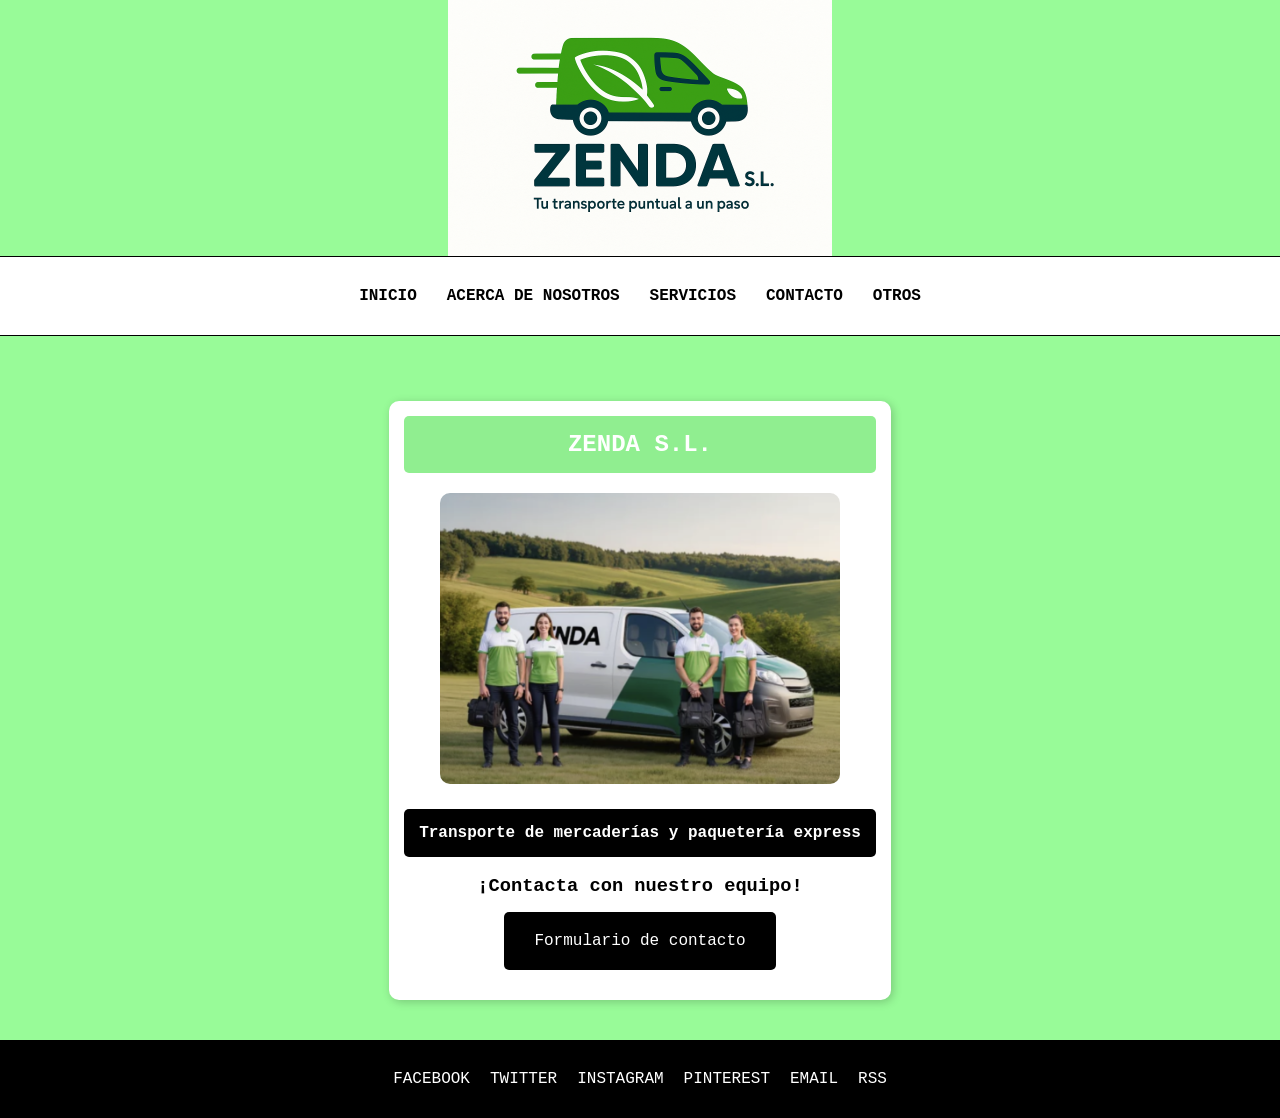
<file: ProyectoWebTransporte-main/index.html>
<!DOCTYPE html>
<html lang="es">

<head>
    <meta charset="UTF-8">
    <meta name="author" content="Juan Ramón Acosta González">
    <meta name="description" content="PROYECTO WEB DE TRANSPORTE 'RAPIDSERVICE'">
    <title>ZENDA S.L.</title>
    <link rel="stylesheet" href="css/main.css">
</head>

<body>
    <header>
        <img class="fotoHeader" src=imagenes/logo.png alt="Logo de TransportAcosta">
        <nav>
            <ul>
                <li><a href="/index.html">INICIO</a></li>
                <li><a href="acerca/acerca.html">ACERCA DE NOSOTROS</a></li>
                <li><a href="servicios/servicios.html">SERVICIOS</a></li>
                <li><a href="contacto/contacto.html">CONTACTO</a></li>
                <li><a href="#">OTROS</a></li>
            </ul>
        </nav>
    </header>

    <main>
        <section class="mainSection">   
            <article>
                <h2>ZENDA S.L.</h2>
                <img src=imagenes/equipo.png alt="Imagen de transporte">
                <p><strong>Transporte de mercaderías y paquetería express</strong></p>
                <br>
                <div class="blog">
                    <h3>¡Contacta con nuestro equipo!</h3>
                </div>
                <button class="apuntame">
                    <a href=contacto/contacto.html>Formulario de contacto</a>
                </button>
            </article>
        </section>
    </main>

    <footer>
        <ul>
            <li><a href="https://es-es.facebook.com">FACEBOOK</a></li>
            <li><a href="https://twitter.com">TWITTER</a></li>
            <li><a href="https://www.instagram.com/">INSTAGRAM</a></li>
            <li><a href="https://pinterest.com">PINTEREST</a></li>
            <li><a href="https://www.gmail.com">EMAIL</a></li>
            <li><a href="https://rss.com/es/">RSS</a></li>
        </ul>
    </footer>    
</body>
</html>
</file>
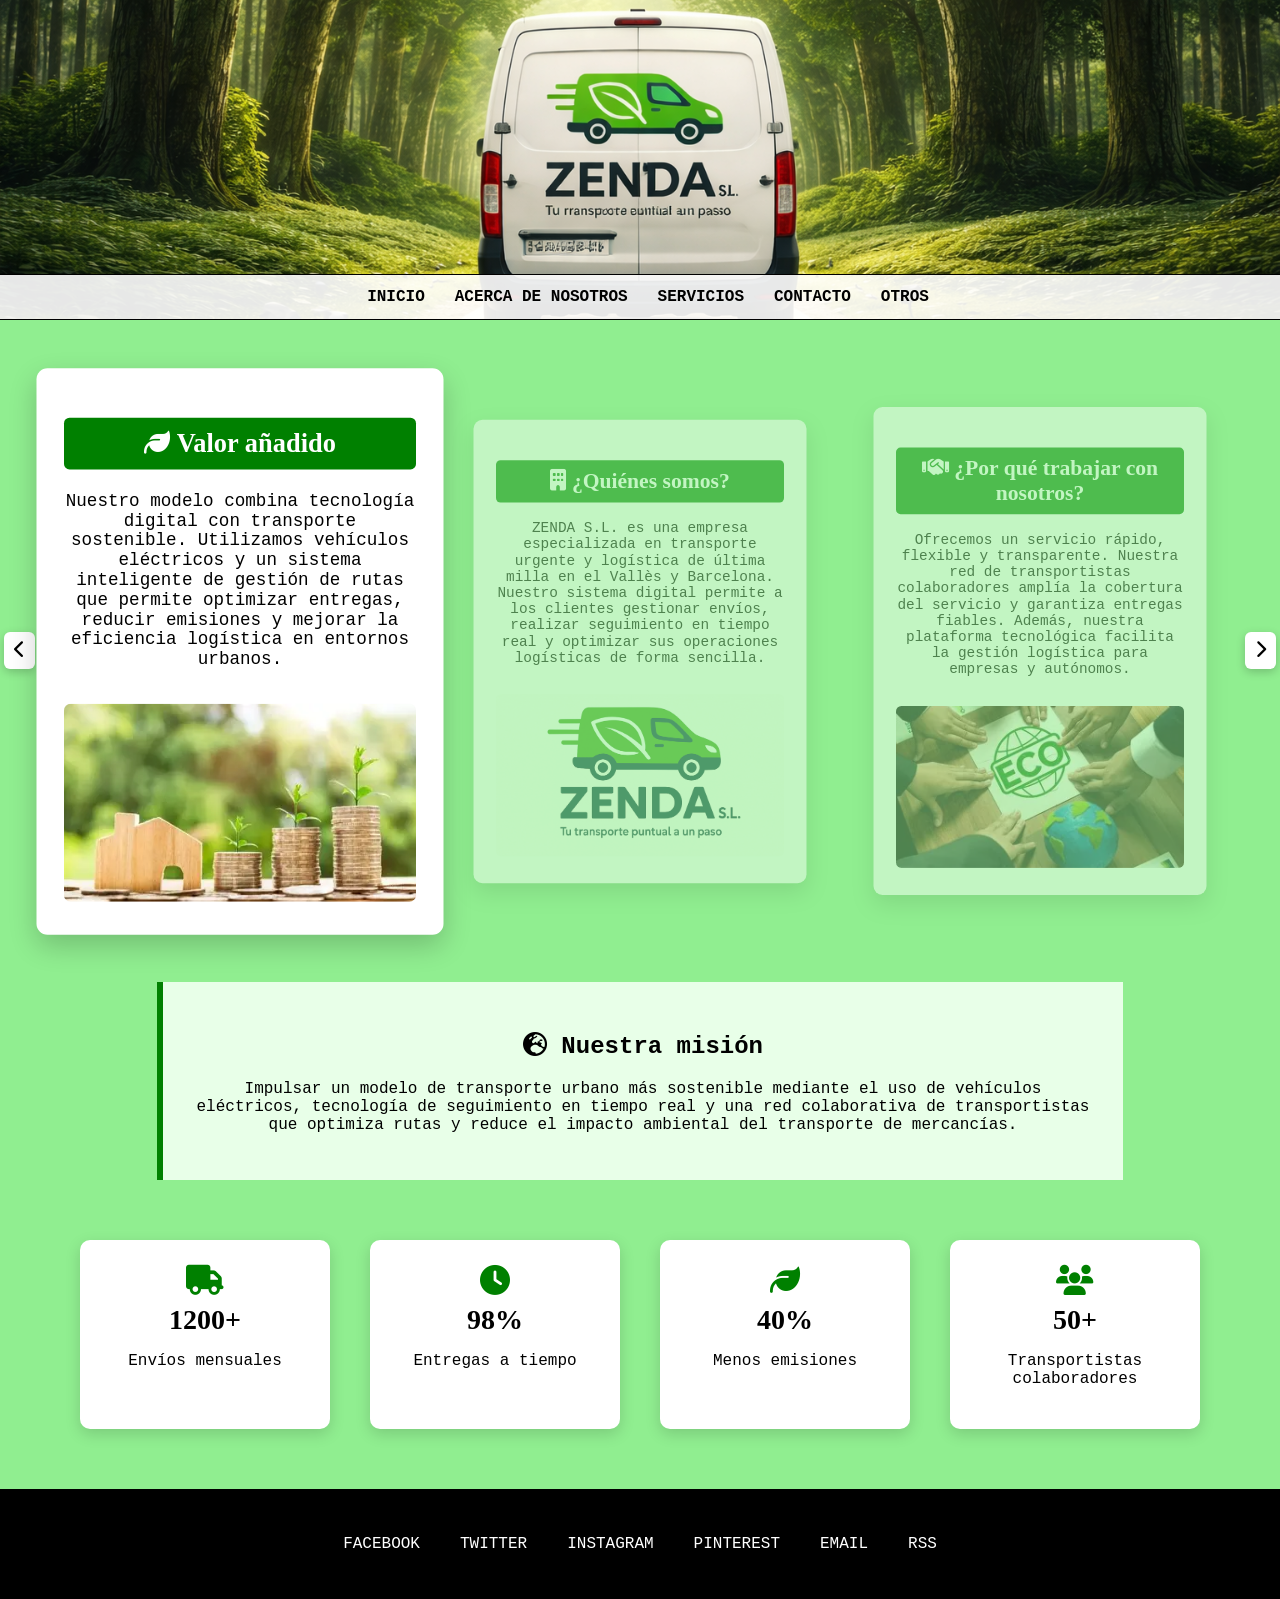
<file: ProyectoWebTransporte-main/acerca/acerca.html>
<!DOCTYPE html>
<html lang="es">

<head>
<meta charset="UTF-8">
<meta name="author" content="Juan Ramón Acosta González">
<meta name="description" content="Acerca de ZENDA S.L. - Transporte sostenible y logística urbana">
<title>Acerca de Nosotros - ZENDA S.L.</title>

<link rel="stylesheet" href="../css/acerca.css">

<link rel="stylesheet" href="https://cdnjs.cloudflare.com/ajax/libs/font-awesome/6.5.0/css/all.min.css">
</head>

<body>

<header>

<img class="fotoHeader" src="../imagenes/zenda.png" alt="Logo de ZENDA">

<nav>
<ul>
<li><a href="../index.html">INICIO</a></li>
<li><a href="../acerca/acerca.html">ACERCA DE NOSOTROS</a></li>
<li><a href="../servicios/servicios.html">SERVICIOS</a></li>
<li><a href="../contacto/contacto.html">CONTACTO</a></li>
<li><a href="#">OTROS</a></li>
</ul>
</nav>

</header>


<main>


<!-- SLIDER COLUMNAS -->

<section class="sliderSection">

<button class="flecha izquierda">
<i class="fa-solid fa-chevron-left"></i>
</button>


<div class="slider">


<article class="acercaColumna activa">

<h2><i class="fa-solid fa-leaf"></i> Valor añadido</h2>

<p>
Nuestro modelo combina tecnología digital con transporte sostenible.
Utilizamos vehículos eléctricos y un sistema inteligente de gestión
de rutas que permite optimizar entregas, reducir emisiones y mejorar
la eficiencia logística en entornos urbanos.
</p>

<img src="../imagenes/verde.png" alt="valor añadido" class="fotoAcerca">

</article>



<article class="acercaColumna lado">

<h2><i class="fa-solid fa-building"></i> ¿Quiénes somos?</h2>

<p>
ZENDA S.L. es una empresa especializada en transporte urgente y
logística de última milla en el Vallès y Barcelona. Nuestro sistema
digital permite a los clientes gestionar envíos, realizar seguimiento
en tiempo real y optimizar sus operaciones logísticas de forma sencilla.
</p>

<img src="../imagenes/logo.png" alt="¿Quiénes somos?" class="fotoAcerca">

</article>



<article class="acercaColumna lado">

<h2><i class="fa-solid fa-handshake"></i> ¿Por qué trabajar con nosotros?</h2>

<p>
Ofrecemos un servicio rápido, flexible y transparente. Nuestra red
de transportistas colaboradores amplía la cobertura del servicio y
garantiza entregas fiables. Además, nuestra plataforma tecnológica
facilita la gestión logística para empresas y autónomos.
</p>

<img src="../imagenes/eco.png" alt="¿Por qué trabajar con nosotros?" class="fotoAcerca">

</article>


</div>


<button class="flecha derecha">
<i class="fa-solid fa-chevron-right"></i>
</button>


</section>



<section class="mision">

<h2><i class="fa-solid fa-earth-europe"></i> Nuestra misión</h2>

<p>
Impulsar un modelo de transporte urbano más sostenible mediante el uso
de vehículos eléctricos, tecnología de seguimiento en tiempo real y
una red colaborativa de transportistas que optimiza rutas y reduce
el impacto ambiental del transporte de mercancías.
</p>

</section>



<section class="estadisticas">

<div class="stat">
<i class="fa-solid fa-truck"></i>
<h3>1200+</h3>
<p>Envíos mensuales</p>
</div>

<div class="stat">
<i class="fa-solid fa-clock"></i>
<h3>98%</h3>
<p>Entregas a tiempo</p>
</div>

<div class="stat">
<i class="fa-solid fa-leaf"></i>
<h3>40%</h3>
<p>Menos emisiones</p>
</div>

<div class="stat">
<i class="fa-solid fa-users"></i>
<h3>50+</h3>
<p>Transportistas colaboradores</p>
</div>

</section>


</main>


<footer>

<ul>
<li><a href="https://es-es.facebook.com">FACEBOOK</a></li>
<li><a href="https://twitter.com">TWITTER</a></li>
<li><a href="https://www.instagram.com/">INSTAGRAM</a></li>
<li><a href="https://pinterest.com">PINTEREST</a></li>
<li><a href="https://www.gmail.com">EMAIL</a></li>
<li><a href="https://rss.com/es/">RSS</a></li>
</ul>

</footer>


<script>

const columnas = document.querySelectorAll(".acercaColumna");
let indice = 0;

function actualizarSlider(){

columnas.forEach((col,i)=>{

col.classList.remove("activa");
col.classList.remove("lado");

if(i === indice){

col.classList.add("activa");

}else{

col.classList.add("lado");

}

});

}

document.querySelector(".derecha").onclick = () =>{

indice++;

if(indice >= columnas.length){
indice = 0;
}

actualizarSlider();

};

document.querySelector(".izquierda").onclick = () =>{

indice--;

if(indice < 0){
indice = columnas.length - 1;
}

actualizarSlider();

};

</script>

</body>
</html>
</file>
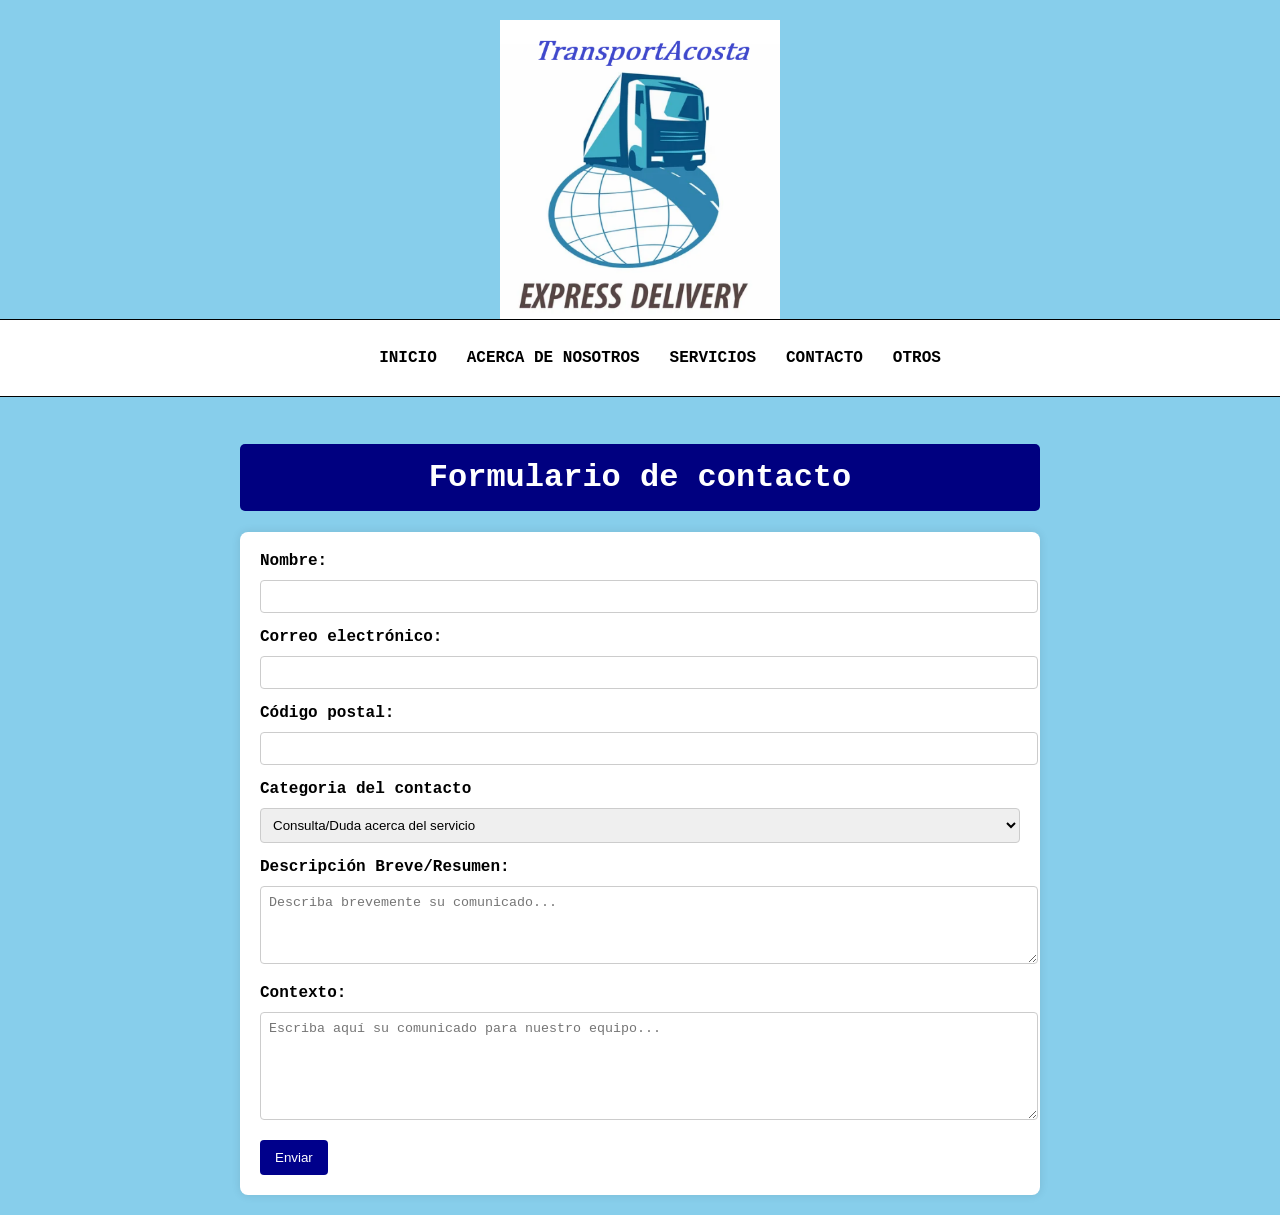
<file: ProyectoWebTransporte-main/contacto/contacto.html>
<!DOCTYPE html>
<html lang="ca">
<head>
    <meta charset="UTF-8">
    <meta http-equiv="X-UA-Compatible" content="IE=edge">
    <meta name="viewport" content="width=device-width, initial-scale=1.0">
    <link rel="stylesheet" href="../css/contacto.css">
    <title>Formulario de contacto</title>
</head>
<body>
    <header>
        <img class="fotoHeader" src="../imagenes/TransportAcosta.png">
        <nav>
            <ul>
                <li><a href="../index.html">INICIO</a></li>
                <li><a href="../acerca/acerca.html">ACERCA DE NOSOTROS</a></li>
                <li><a href="../servicios/servicios.html">SERVICIOS</a></li>
                <li><a href="../contacto/contacto.html">CONTACTO</a></li>
                <li><a href=#>OTROS</a></li>
            </ul>
        </nav>
    </header>
    <h1>Formulario de contacto</h1>
    <form action="#" method="post">
        <div class="form-group">
            <label for="name">Nombre:</label>
            <input type="text" id="name" name="name" required>
        </div>
        <div class="form-group">
            <label for="email">Correo electrónico:</label>
            <input type="email" id="email" name="email" required>
        </div>
        <div class="form-group">
            <label for="postcode">Código postal:</label>
            <input type="postcode" id="postcode" name="postcode" required>
        </div>
        <div class="form-group">
            <label for="category">Categoria del contacto</label>
            <select id="category" name="category">
                <option value="indicence">Consulta/Duda acerca del servicio</option>
                <option value="complaint">Queja/Indicencia</option>
                <option value="suggerence">Sugerencia/Oferta</option>
                <option value="doubt">Otro tipo de consulta</option>
            </select>
        </div>
        <div class="form-group">
            <label for="comment">Descripción Breve/Resumen:</label>
            <textarea id="comment" name="comment" rows="4" placeholder="Describa brevemente su comunicado..."></textarea>
        </div>
        <div class="form-group">
            <label for="communicate">Contexto:</label>
            <textarea id="communicate" name="communicate" rows="6" placeholder="Escriba aquí su comunicado para nuestro equipo..."></textarea>
        </div>
        <button type="submit">Enviar</button>
    </form>
</body>
</html>
</file>
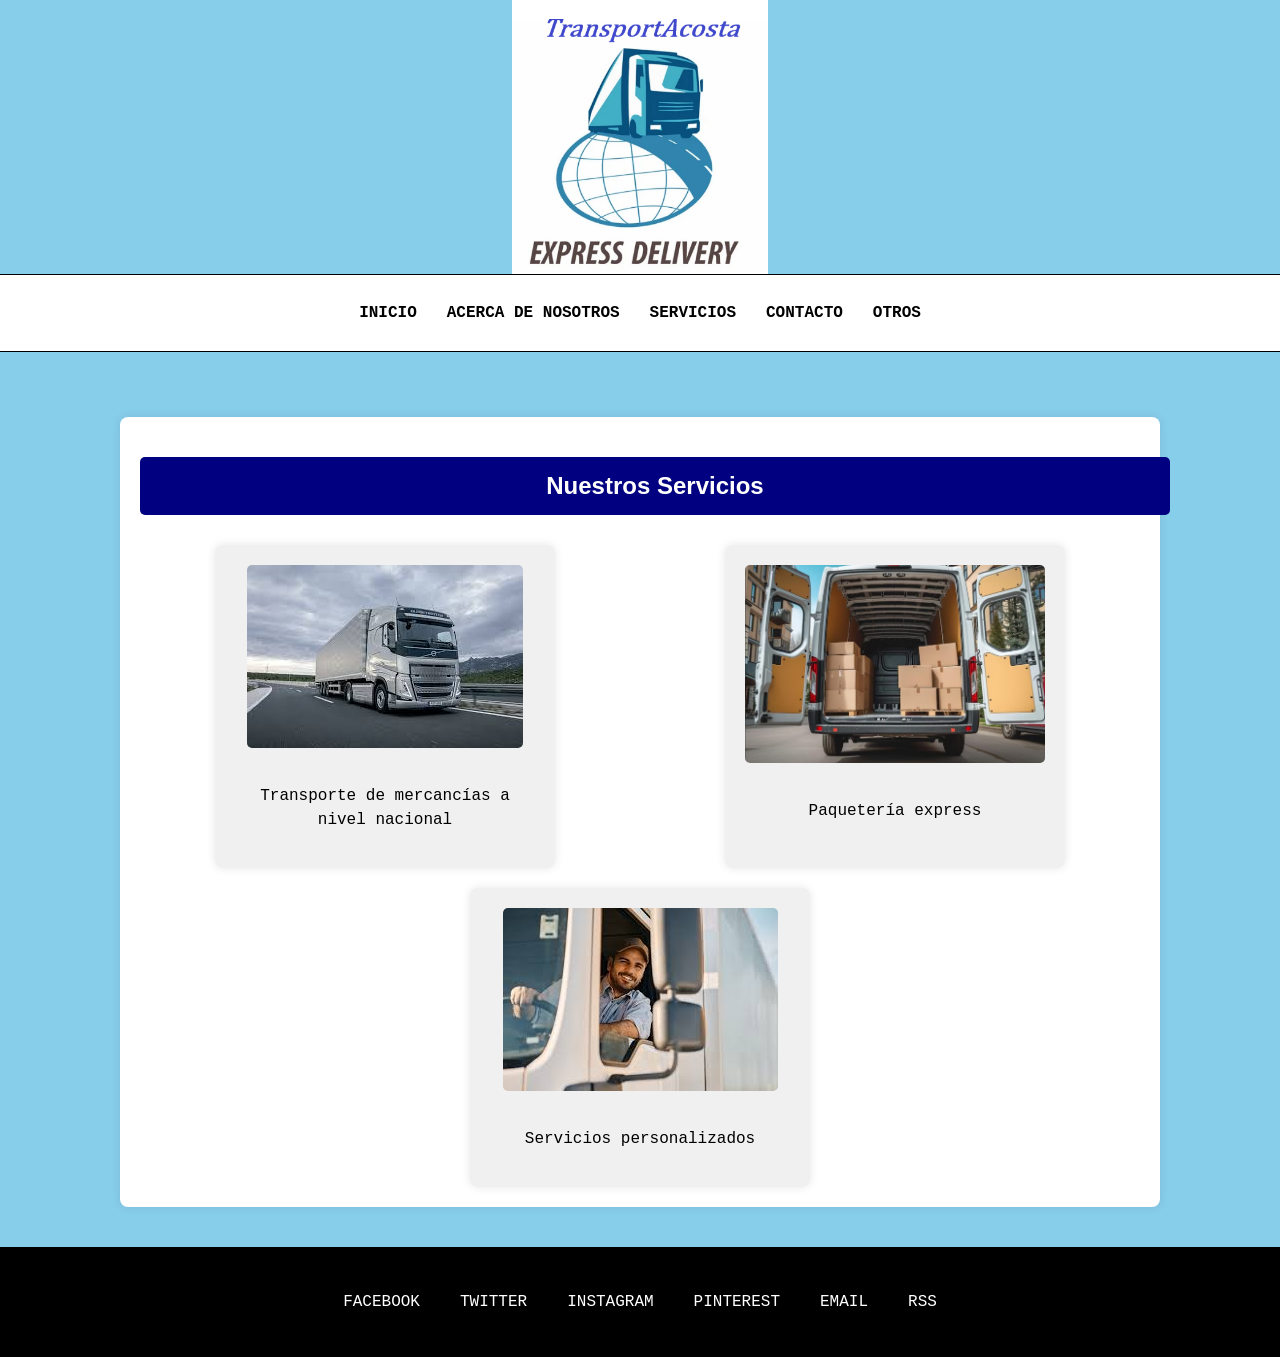
<file: ProyectoWebTransporte-main/servicios/servicios.html>
<!DOCTYPE html>
<html lang="es">

<head>
    <meta charset="UTF-8">
    <meta name="author" content="Juan Ramón Acosta González">
    <meta name="description" content="Servicios de transporte y paquetería">
    <title>Servicios - TransportAcosta</title>
    <link rel="stylesheet" href="../css/servicios.css">
</head>

<body>
    <header>
        <img class="fotoHeader" src="../imagenes/TransportAcosta.png" alt="Logo de TransportAcosta">
        <nav>
            <ul>
                <li><a href="../index.html">INICIO</a></li>
                <li><a href="../acerca/acerca.html">ACERCA DE NOSOTROS</a></li>
                <li><a href="../servicios/servicios.html">SERVICIOS</a></li>
                <li><a href="../contacto/contacto.html">CONTACTO</a></li>
                <li><a href="#">OTROS</a></li>
            </ul>
        </nav>
    </header>

    <main>
        <section class="serviciosSection">
            <h2>Nuestros Servicios</h2>
            <div class="serviciosContainer">
                <div class="servicio">
                    <img src="../imagenes/camion.jpeg" alt="Servicio 1">
                    <p>Transporte de mercancías a nivel nacional</p>
                </div>
                <div class="servicio">
                    <img src="../imagenes/paquetes.jpg" alt="Servicio 2">
                    <p>Paquetería express</p>
                </div>
                <div class="servicio">
                    <img src="../imagenes/camionero.jpeg" alt="Servicio 3">
                    <p>Servicios personalizados</p>
                </div>
            </div>
        </section>
    </main>

    <footer>
        <ul>
            <li><a href="https://es-es.facebook.com">FACEBOOK</a></li>
            <li><a href="https://twitter.com">TWITTER</a></li>
            <li><a href="https://www.instagram.com">INSTAGRAM</a></li>
            <li><a href="https://pinterest.com">PINTEREST</a></li>
            <li><a href="https://www.gmail.com">EMAIL</a></li>
            <li><a href="https://rss.com/es/">RSS</a></li>
        </ul>
    </footer>    
</body>

</html>
</file>
<file: ProyectoWebTransporte-main/css/main.css>
* {
    margin: 0;
    padding: 0;
    box-sizing: border-box;
    font-family: 'Courier New', Courier, monospace;
    text-align: center;
}

body {
    background-color: palegreen;
}

/* HEADER */
header {
    display: flex;
    align-items: center;
    flex-direction: column;
}

.fotoHeader {
    width: 30%;
}

/* NAV */
nav {
    border-top: solid black 1px;
    border-bottom: solid black 1px;
    width: 100%;
    margin-bottom: 25px;
    padding: 25px;
    background-color: white;
}

nav ul {
    display: flex;
    justify-content: center;
    list-style-type: none;
}

nav ul li {
    padding: 5px;
}

nav ul li a {
    text-decoration: none;
    color: black;
    font-weight: bold;
    padding: 10px;
}

nav ul li a:hover {
    color: white;
    background-color: black;
    border-radius: 5px;
}

/* SECCIÓN PRINCIPAL */
.mainSection {
    display: flex;
    justify-content: center;
    align-items: center;
    padding: 20px;
}

.mainSection article {
    margin: 20px;
    background: white;
    padding: 15px;
    border-radius: 10px;
    box-shadow: 2px 2px 10px rgba(0, 0, 0, 0.2);
}

/* Sección "TRANSPORT ACOSTA" */
.mainSection h2 {
    background-color: lightgreen;
    color: white;
    padding: 15px; /* Espaciado interno */
    text-align: center;
    border-radius: 5px; /* Bordes ligeramente redondeados */
    margin-bottom: 20px; /* Más espacio debajo */
}

.mainSection article img {
    width: 100%;
    max-width: 400px;
    border-radius: 10px;
}

/* Texto debajo de la imagen */
.mainSection p {
    background-color: black; /* Fondo negro */
    color: white; /* Letras blancas */
    padding: 15px; /* Espaciado interno */
    text-align: center;
    border-radius: 5px; /* Bordes redondeados */
    margin-top: 20px; /* Espacio superior */
}

.apuntame {
    display: block;
    margin: 15px auto;
    padding: 10px 20px;
    font-size: 16px;
    background-color: black;
    color: white;
    border: none;
    border-radius: 5px;
    cursor: pointer;
}

.apuntame a {
    text-decoration: none;
    color: white;
    display: block;
    padding: 10px;
}

.apuntame:hover {
    background-color: darkblue;
}

/* FOOTER */
footer {
    background-color: black;
    padding: 20px;
}

footer ul {
    display: flex;
    justify-content: center;
    list-style-type: none;
}

footer ul li {
    padding: 10px;
}

footer ul li a {
    text-decoration: none;
    color: white;
}

footer ul li a:hover {
    color: lightblue;
}

.acercaSection {
    text-align: center;
    max-width: 800px;
    margin: 40px auto;
    padding: 20px;
    background-color: white;
    border-radius: 8px;
    box-shadow: 0 0 10px rgba(0, 0, 0, 0.1);
}

.acercaSection img {
    max-width: 100%;
    height: auto;
    margin-bottom: 20px;
    border-radius: 5px;
}

.acercaSection p {
    font-size: 18px;
    line-height: 1.6;
    color: black;
}
</file>
<file: ProyectoWebTransporte-main/css/acerca.css>
/* ESTILOS GENERALES */

body{
font-family:'Courier New', Courier, monospace;
background-color:lightgreen;
margin:0;
text-align:center;
}


/* HEADER */

header{
width:100%;
height:320px;
overflow:hidden;
position:relative;
}

/* IMAGEN HEADER */

.fotoHeader{
width:100%;
height:100%;
object-fit:cover;
display:block;
}


/* MENU SOBRE LA IMAGEN */

nav{
position:absolute;
bottom:0;
width:100%;
background:rgba(255,255,255,0.9);
border-top:1px solid black;
border-bottom:1px solid black;
padding:8px;
}

nav ul{
display:flex;
justify-content:center;
list-style:none;
padding:0;
margin:0;
}

nav ul li{
padding:5px;
}

nav ul li a{
text-decoration:none;
color:black;
font-weight:bold;
padding:10px;
}

nav ul li a:hover{
background:black;
color:white;
border-radius:5px;
}



/* SLIDER */

.sliderSection{
display:flex;
align-items:center;
justify-content:center;
gap:20px;
margin:60px auto;
max-width:1100px;
}

.slider{
display:flex;
gap:30px;
justify-content:center;
align-items:center;
}



/* TARJETAS */

.acercaColumna{
width:320px;
background:white;
padding:25px;
border-radius:10px;
box-shadow:0 10px 25px rgba(0,0,0,0.2);
transition:all 0.4s;
}

.activa{
transform:scale(1.1);
opacity:1;
z-index:2;
}

.lado{
transform:scale(0.9);
opacity:0.45;
}

.acercaColumna h2{
background:green;
color:white;
padding:10px;
border-radius:5px;
font-family:'Arial Black';
}

.fotoAcerca{
width:100%;
height:180px;
object-fit:cover;
margin-top:15px;
border-radius:6px;
}



/* FLECHAS */

.flecha{
background:white;
border:none;
font-size:18px;
padding:8px 10px;
border-radius:6px;
cursor:pointer;
box-shadow:0 3px 10px rgba(0,0,0,0.2);
}

.flecha:hover{
background:green;
color:white;
}



/* MISION */

.mision{
max-width:900px;
margin:40px auto;
padding:30px;
background:#e8ffe8;
border-left:6px solid green;
}



/* ESTADISTICAS */

.estadisticas{
display:flex;
justify-content:center;
gap:40px;
flex-wrap:wrap;
margin:60px auto;
}

.stat{
background:white;
padding:25px;
width:200px;
border-radius:10px;
box-shadow:0 5px 15px rgba(0,0,0,0.15);
}

.stat i{
font-size:30px;
color:green;
}

.stat h3{
font-size:28px;
margin:8px 0;
font-family:'Arial Black';
}



/* FOOTER */

footer{
background:black;
padding:10px 0;
}

footer ul{
display:flex;
justify-content:center;
list-style:none;
padding:0;
}

footer ul li{
padding:20px;
}

footer ul li a{
color:white;
text-decoration:none;
}

footer ul li a:hover{
color:lightgreen;
}
</file>
<file: ProyectoWebTransporte-main/css/contacto.css>
body {
    font-family: 'Courier New', Courier, monospace;
    background-color: skyblue;
    color: black;
    max-width: 800px;
    margin: 0 auto;
    padding: 20px;
}
h1 {
    text-align: center;
    background-color: navy; 
    color: white;
    padding: 15px; /* Espaciado interno */
    text-align: center;
    border-radius: 5px; 
}
.fotoHeader{
    width: 35%;
}
header {
    display: flex;
    align-items: center;
    flex-direction: column;
}

nav {
    border-top: solid black 1px;
    border-bottom: solid black 1px;
    width: 200%;
    margin-bottom: 25px;
    padding: 8px;
    background-color: white;
}

nav ul {
    display: flex;
    justify-content: center;
    list-style-type: none;
}

nav ul li {
    padding: 5px;
}

nav ul li a {
    text-decoration: none;
    color: black;
    font-weight: bold;
    padding: 10px;
}

nav ul li a:hover {
    color: white;
    background-color: black;
    border-radius: 5px;
}


form {
    background-color: white;
    padding: 20px;
    border-radius: 8px;
    box-shadow: 0 0 10px rgba(0, 0, 0, 0.1);
}
.form-group {
    margin-bottom: 15px;
}
label {
    display: block;
    font-weight: bold;
    margin-bottom: 5px;
}
input, textarea, select {
    width: 100%;
    padding: 8px;
    margin-top: 5px;
    border-radius: 4px;
    border: 1px solid #ccc;
}
button {
    background-color: darkblue;
    color: white;
    border: none;
    padding: 10px 15px;
    border-radius: 4px;
    cursor: pointer;
}
button:hover {
    background-color: skyblue;
}
</file>
<file: ProyectoWebTransporte-main/css/servicios.css>
/* Estilos generales */
body {
    font-family: 'Courier New', Courier, monospace;
    background-color: skyblue;
    color: black;
    margin: 0;
    padding: 0;
    text-align: center;
}

header {
    display: flex;
    align-items: center;
    flex-direction: column;
}

.fotoHeader {
    width: 20%;
}

nav {
    border-top: solid black 1px;
    border-bottom: solid black 1px;
    width: 100%;
    margin-bottom: 25px;
    padding: 8px;
    background-color: white;
}

nav ul {
    display: flex;
    justify-content: center;
    list-style-type: none;
    padding: 0;
}

nav ul li {
    padding: 5px;
}

nav ul li a {
    text-decoration: none;
    color: black;
    font-weight: bold;
    padding: 10px;
}

nav ul li a:hover {
    color: white;
    background-color: black;
    border-radius: 5px;
}

/* Estilos para la sección de Servicios */
.serviciosSection {
    text-align: center;
    max-width: 1000px;
    margin: 40px auto;
    padding: 20px;
    background-color: white;
    border-radius: 8px;
    box-shadow: 0 0 10px rgba(0, 0, 0, 0.1);
}

.serviciosSection h2 {
    font-family: 'Arial Black', Arial, sans-serif;
    background-color: navy;
    color: white;
    padding: 15px;
    border-radius: 5px;
    width: 100%;
    margin-bottom: 30px;
}

/* Estilo para el contenedor de los servicios */
.serviciosContainer {
    display: flex;
    justify-content: space-around;
    flex-wrap: wrap;
    gap: 20px;
}

/* Estilo para cada subsección de servicio */
.servicio {
    width: 30%;
    text-align: center;
    background-color: #f0f0f0;
    padding: 20px;
    border-radius: 8px;
    box-shadow: 0 0 10px rgba(0, 0, 0, 0.1);
}

.servicio img {
    max-width: 100%;
    height: auto;
    border-radius: 5px;
    margin-bottom: 15px;
}

.servicio p {
    font-size: 16px;
    line-height: 1.5;
    color: black;
}

/* Estilos del footer */
footer {
    background-color: black;
    padding: 10px 0;
}

footer ul {
    display: flex;
    justify-content: center;
    list-style-type: none;
    padding: 0;
}

footer ul li {
    padding: 20px;
}

footer ul li a {
    text-decoration: none;
    color: white;
}

footer ul li a:hover {
    color: skyblue;
}
</file>
